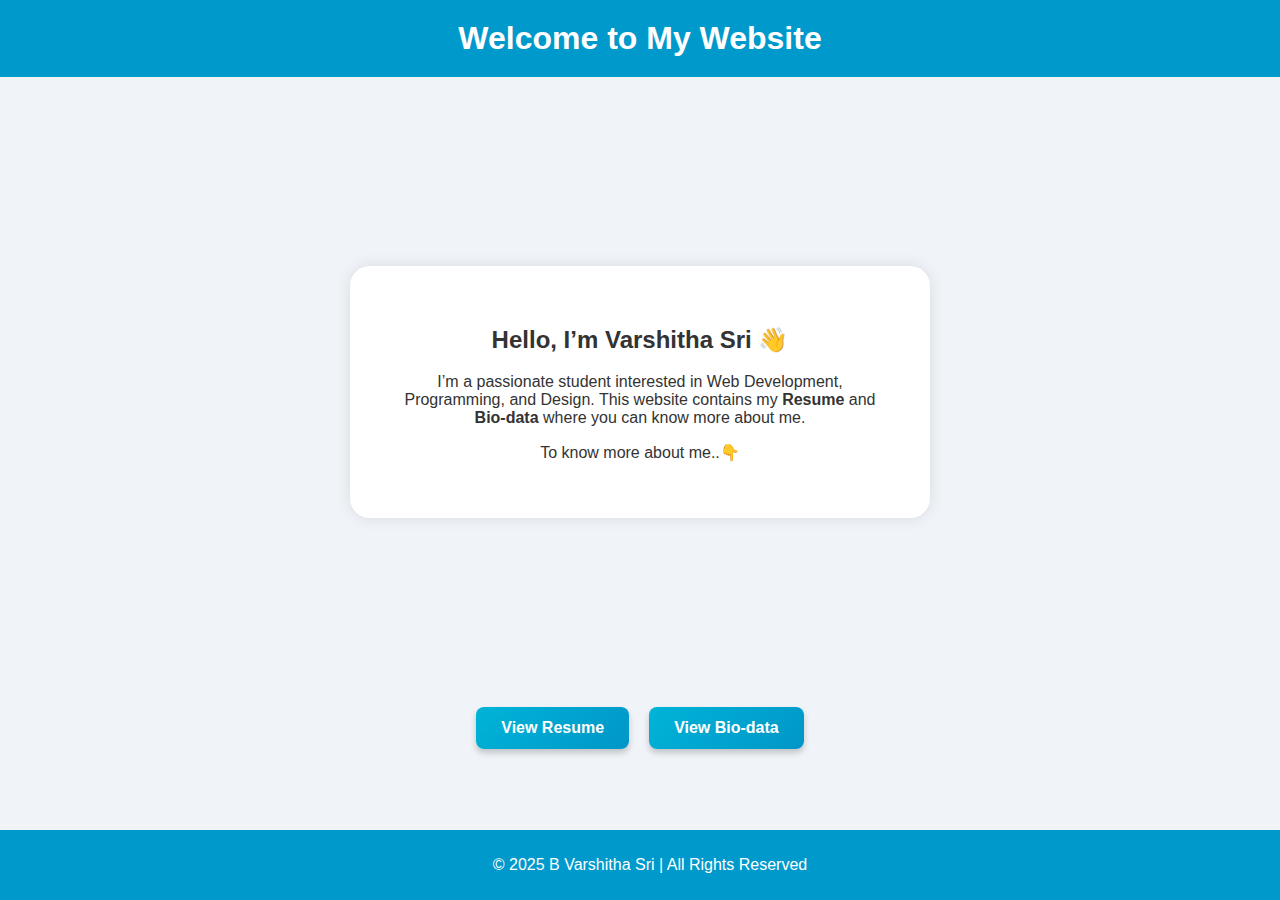
<file: index.html>
<!DOCTYPE html>
<html lang="en">
<head>
  <meta charset="UTF-8">
  <meta name="viewport" content="width=device-width, initial-scale=1.0">
  <title>My Personal Website</title>
  <link rel="stylesheet" href="style.css">
</head>
<body>
  <header>
    <h1>Welcome to My Website</h1>
  </header>
  <main>
    <section class="intro">
      <h2>Hello, I’m Varshitha Sri 👋</h2>
      <p>I’m a passionate student interested in Web Development, Programming, and Design.  
         This website contains my <strong>Resume</strong> and <strong>Bio-data</strong> where you can know more about me.</p>
      <p>To know more about me..👇</p>
    </section>
  </main>
  <div class="bottom-buttons">
    <a href="resume.html" class="btn">View Resume</a>
    <a href="biodata.html" class="btn">View Bio-data</a>
  </div>
  <footer>
    <p>© 2025 B Varshitha Sri | All Rights Reserved</p>
  </footer>
</body>
</html>
</file>
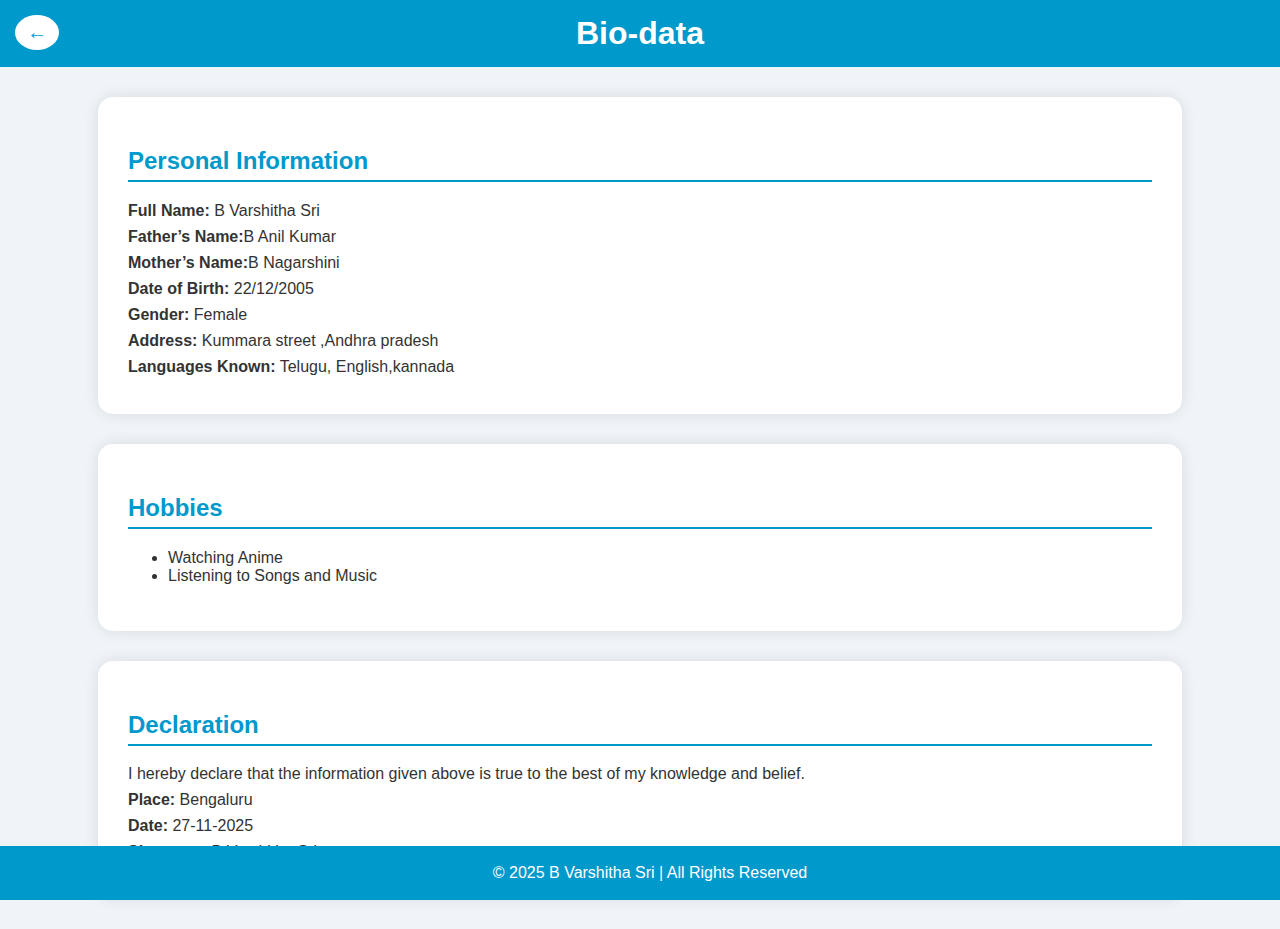
<file: biodata.html>
<!DOCTYPE html>
<html lang="en">
<head>
  <meta charset="UTF-8">
  <meta name="viewport" content="width=device-width, initial-scale=1.0">
  <title>Bio-data - B Varshitha Sri </title>
  <link rel="stylesheet" href="style.css">
  <style>
    body {
      background-color: #f0f4f8;
      font-family: Arial, sans-serif;
    }
    header {
      background-color: #0099cc;
      color: white;
      padding: 15px 0;
      text-align: center;
      position: relative;
    }
    h1 {
      margin: 0;
    }
    .back-button {
      position: absolute;
      left: 15px;
      top: 15px;
      background: white;
      color: #0099cc;
      text-decoration: none;
      font-size: 20px;
      font-weight: bold;
      border-radius: 50%;
      padding: 6px 12px;
      transition: background 0.3s, color 0.3s;
    }
    .back-button:hover {
      background: #0077aa;
      color: white;
    }
    section {
      background: white;
      width: 80%;
      margin: 30px auto;
      padding: 30px;
      border-radius: 15px;
      box-shadow: 0 0 15px rgba(0,0,0,0.1);
      text-align: left;
    }
    h2 {
      color: #0099cc;
      border-bottom: 2px solid #0099cc;
      padding-bottom: 5px;
    }
    p {
      margin: 8px 0;
    }
    ul {
      margin-top: 10px;
    }
    footer {
      background: #0099cc;
      color: white;
      text-align: center;
      padding: 10px;
      position: fixed;
      bottom: 0;
      width: 100%;
    }
  </style>
</head>
<body>
  <header>
    <a href="index.html" class="back-button">←</a>
    <h1>Bio-data</h1>
  </header>
  <section>
    <h2>Personal Information</h2>
    <p><strong>Full Name:</strong> B Varshitha Sri </p>
    <p><strong>Father’s Name:</strong>B Anil Kumar</p>
    <p><strong>Mother’s Name:</strong>B Nagarshini</p>
    <p><strong>Date of Birth:</strong> 22/12/2005</p>
    <p><strong>Gender:</strong> Female</p>
    <p><strong>Address:</strong> Kummara street ,Andhra pradesh </p>
    <p><strong>Languages Known:</strong> Telugu, English,kannada</p>
  </section>
  <section>
    <h2>Hobbies</h2>
    <ul>
      <li>Watching Anime</li>
      <li>Listening to Songs and Music</li>
    </ul>
  </section>
  <section>
    <h2>Declaration</h2>
    <p>I hereby declare that the information given above is true to the best of my knowledge and belief.</p>
    <p><strong>Place:</strong> Bengaluru</p>
    <p><strong>Date:</strong> 27-11-2025</p>
    <p><strong>Signature:</strong> B Varshitha Sri </p>
  </section>
  <footer>
    <p>© 2025 B Varshitha Sri | All Rights Reserved</p>
  </footer>
</body>
</html>
</file>
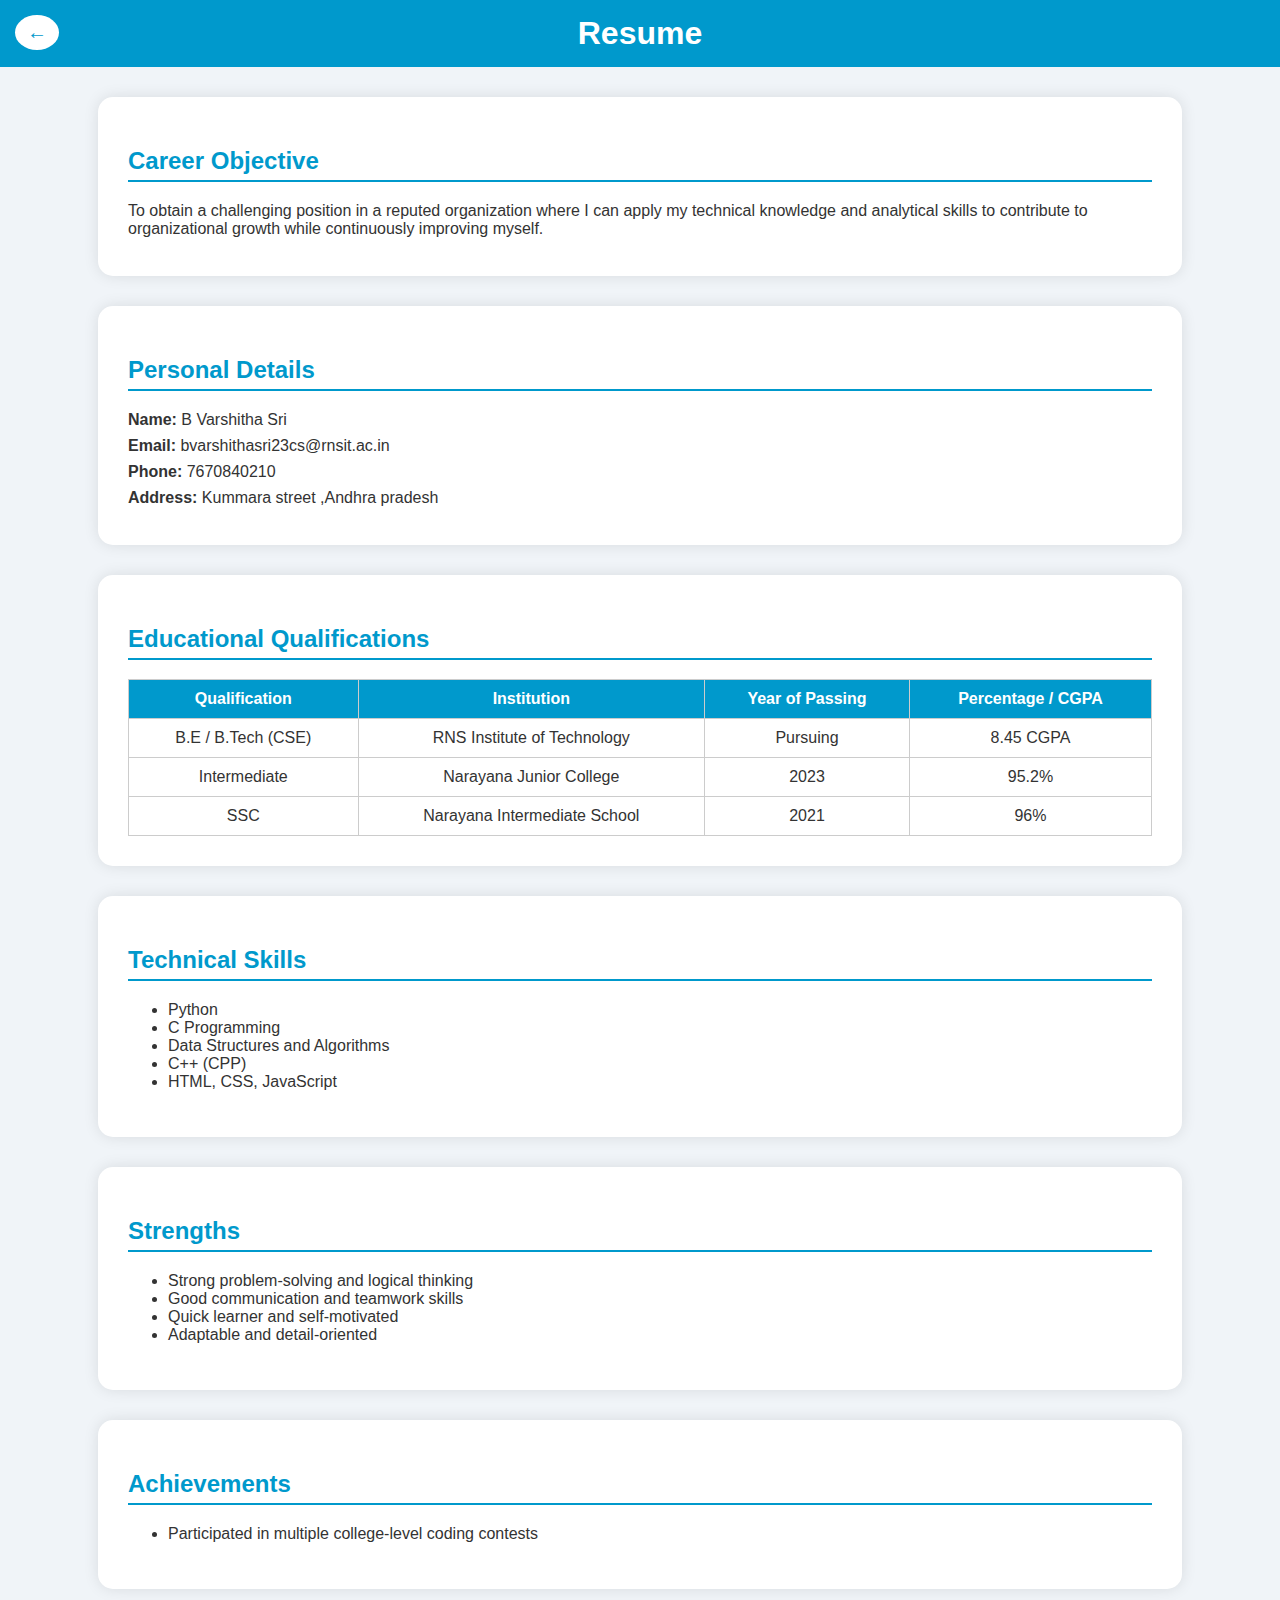
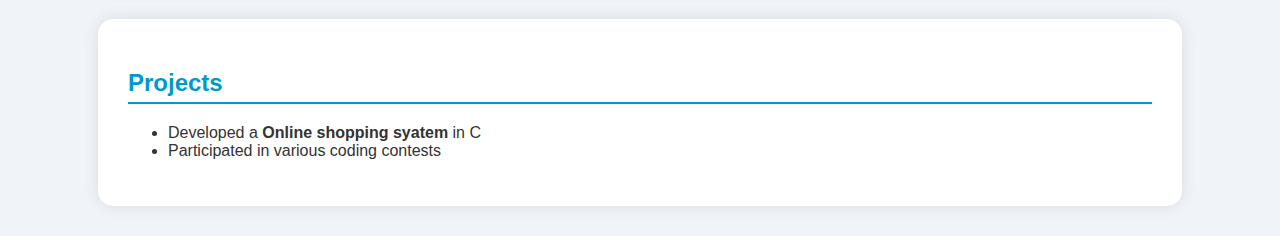
<file: resume.html>
<!DOCTYPE html>
<html lang="en">
<head>
  <meta charset="UTF-8">
  <meta name="viewport" content="width=device-width, initial-scale=1.0">
  <title>Resume – B Varshitha Sri</title>
  <link rel="stylesheet" href="style.css">
  <style>
    body {
      background-color: #f0f4f8;
      font-family: Arial, sans-serif;
    }
    header {
      background-color: #0099cc;
      color: white;
      padding: 15px 0;
      text-align: center;
      position: relative;
    }
    h1 {
      margin: 0;
    }
    .back-button {
      position: absolute;
      left: 15px;
      top: 15px;
      background: white;
      color: #0099cc;
      text-decoration: none;
      font-size: 20px;
      font-weight: bold;
      border-radius: 50%;
      padding: 6px 12px;
      transition: background 0.3s, color 0.3s;
    }
    .back-button:hover {
      background: #0077aa;
      color: white;
    }
    section {
      background: white;
      width: 80%;
      margin: 30px auto;
      padding: 30px;
      border-radius: 15px;
      box-shadow: 0 0 15px rgba(0,0,0,0.1);
      text-align: left;
    }
    h2 {
      color: #0099cc;
      border-bottom: 2px solid #0099cc;
      padding-bottom: 5px;
    }
    p {
      margin: 8px 0;
    }
    ul {
      margin-top: 10px;
    }
    table {
      width: 100%;
      border-collapse: collapse;
      margin-top: 10px;
    }
    th, td {
      border: 1px solid #ccc;
      padding: 10px;
      text-align: center;
    }
    th {
      background-color: #0099cc;
      color: white;
    }
    footer {
      background: #0099cc;
      color: white;
      text-align: center;
      padding: 10px;
      position: fixed;
      bottom: 0;
      width: 100%;
    }
  </style>
</head>
<body>
  <header>
    <a href="index.html" class="back-button">←</a>
    <h1>Resume</h1>
  </header>
  <section>
    <h2>Career Objective</h2>
    <p>To obtain a challenging position in a reputed organization where I can apply my technical knowledge and analytical skills to contribute to organizational growth while continuously improving myself.</p>
  </section>
  <section>
    <h2>Personal Details</h2>
    <p><strong>Name:</strong> B Varshitha Sri </p>
    <p><strong>Email:</strong> bvarshithasri23cs@rnsit.ac.in</p>
    <p><strong>Phone:</strong> 7670840210</p>
    <p><strong>Address:</strong> Kummara street ,Andhra pradesh</p>
  </section>
  <section>
    <h2>Educational Qualifications</h2>
    <table>
      <tr>
        <th>Qualification</th>
        <th>Institution</th>
        <th>Year of Passing</th>
        <th>Percentage / CGPA</th>
      </tr>
      <tr>
        <td>B.E / B.Tech (CSE)</td>
        <td>RNS Institute of Technology</td>
        <td>Pursuing</td>
        <td>8.45 CGPA</td>
      </tr>
      <tr>
        <td>Intermediate</td>
        <td>Narayana Junior College</td>
        <td>2023</td>
        <td>95.2%</td>
      </tr>
      <tr>
        <td>SSC</td>
        <td>Narayana Intermediate School</td>
        <td>2021</td>
        <td>96%</td>
      </tr>
    </table>
  </section>
  <section>
    <h2>Technical Skills</h2>
    <ul>
      <li>Python</li>
      <li>C Programming</li>
      <li>Data Structures and Algorithms</li>
      <li>C++ (CPP)</li>
      <li>HTML, CSS, JavaScript</li>
    </ul>
  </section>
  <section>
    <h2>Strengths</h2>
    <ul>
      <li>Strong problem-solving and logical thinking</li>
      <li>Good communication and teamwork skills</li>
      <li>Quick learner and self-motivated</li>
      <li>Adaptable and detail-oriented</li>
    </ul>
  </section>
  <section>
    <h2>Achievements</h2>
    <ul>
      <li>Participated in multiple college-level coding contests</li>
    </ul>
  </section>
  <section>
    <h2>Projects</h2>
    <ul>
      <li>Developed a <strong>Online shopping syatem</strong> in C</li>
      <li>Participated in various coding contests</li>
</file>
<file: style.css>
body {
  font-family: Arial, sans-serif;
  background: #f0f4f8;
  color: #333;
  margin: 0;
  padding: 0;
  text-align: center;
}
header {
  background: #0099cc;
  color: white;
  padding: 20px 0;
}

header h1 {
  margin: 0;
  font-size: 2em;
}
nav {
  margin-top: 10px;
}
nav a {
  color: white;
  text-decoration: none;
  margin: 0 15px;
  font-weight: bold;
  font-size: 1.1em;
}
nav a:hover {
  text-decoration: underline;
}
main {
  display: flex;
  justify-content: center;
  align-items: center;
  height: 70vh;
}
.intro {
  background: white;
  padding: 40px;
  border-radius: 20px;
  box-shadow: 0 0 15px rgba(0, 0, 0, 0.1);
  max-width: 500px;
}
.intro img {
  border-radius: 50%;
  margin-bottom: 15px;
}
footer {
  background: #0099cc;
  color: white;
  padding: 10px;
  position: fixed;
  bottom: 0;
  width: 100%;
}

.bottom-buttons {
  display: flex;
  justify-content: center;
  gap: 20px;
  margin-bottom: 70px; 
}
.btn {
  background: linear-gradient(135deg, #00b4d8, #0096c7);
  color: white;
  padding: 12px 25px;
  border-radius: 8px;
  text-decoration: none;
  font-weight: bold;
  transition: all 0.3s ease;
  box-shadow: 0 4px 6px rgba(0,0,0,0.2);
}
.btn:hover {
  background: linear-gradient(135deg, #0077b6, #023e8a);
  transform: translateY(-2px);
}
</file>
